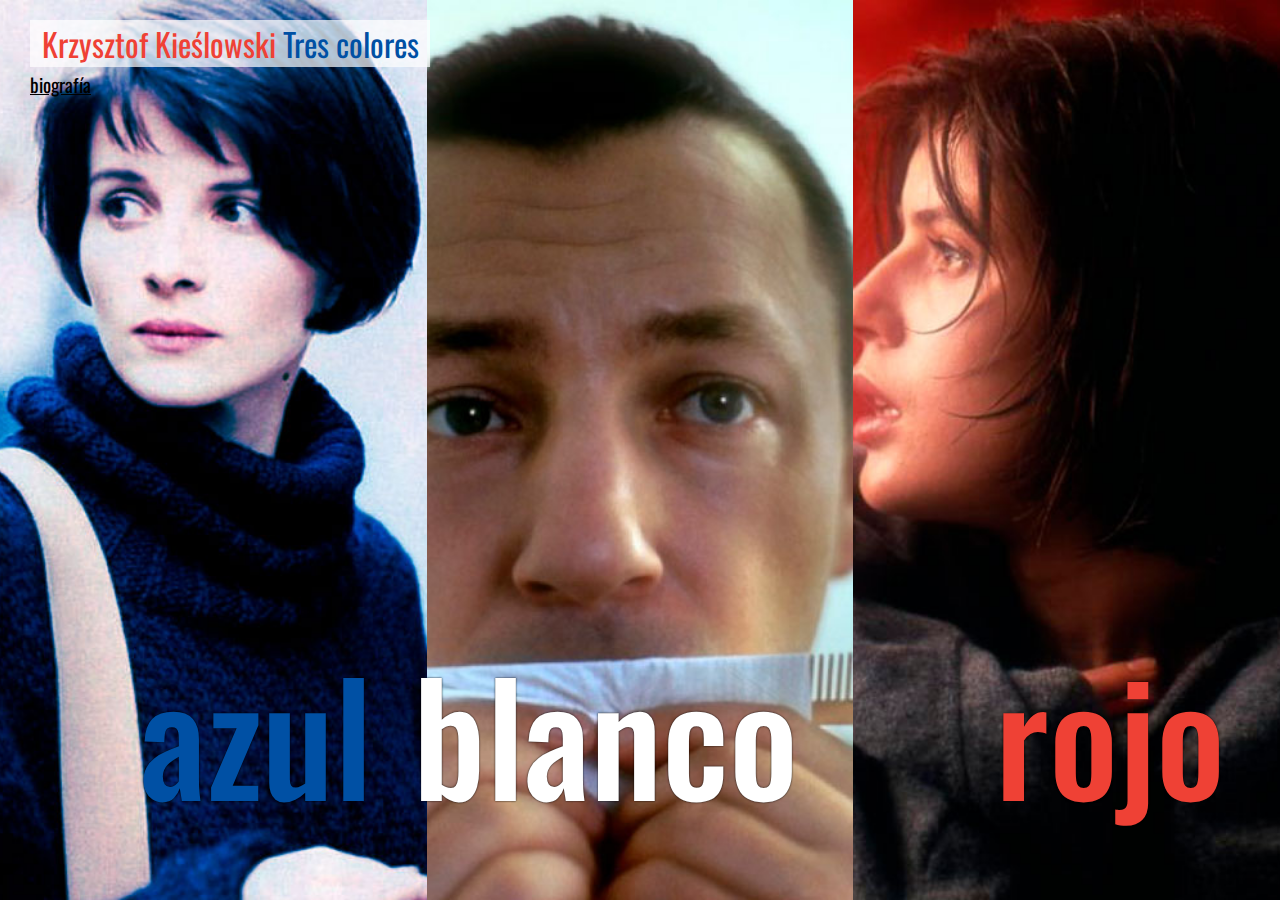
<file: index.html>
<!DOCTYPE html>
<html>
<head>
	<meta charset="utf-8">
	<meta name="viewport" content="width=device-width, initial-scale=1">
	<title></title>
	<link rel="preconnect" href="https://fonts.googleapis.com">
	<link rel="preconnect" href="https://fonts.gstatic.com" crossorigin>
	<link href="https://fonts.googleapis.com/css2?family=Oswald&display=swap" rel="stylesheet">
	<link href="https://fonts.googleapis.com/css2?family=Oswald:wght@500&display=swap" rel="stylesheet">
	<link rel="stylesheet" href="css/estilo_movil.css">
</head>
<body>
	<section class="home">
		<a href="index.html"><p>Krzysztof Kieślowski <span>Tres colores</span></p></a>
	</section>
	<section class="nav">
		<a href="bio.html"><p>biografía</p></a>
	</section>
	<div class="contenedor">
		<div class="imagen azul">
			<a href="azul_mowil.html"><img src="img/azul.jpg"><h1>azul</h1></a>
		</div>
		<div class="imagen blanco">
			<a href="blanco.html"><img src="img/blanco.jpg"><h1>blanco</h1></a>
		</div>
		<div class="imagen rojo">
			<a href="rojo.html"><img src="img/rojo.jpg"><h1>rojo</h1></a>
		</div>
	</div>
</body>
</html>
</file>
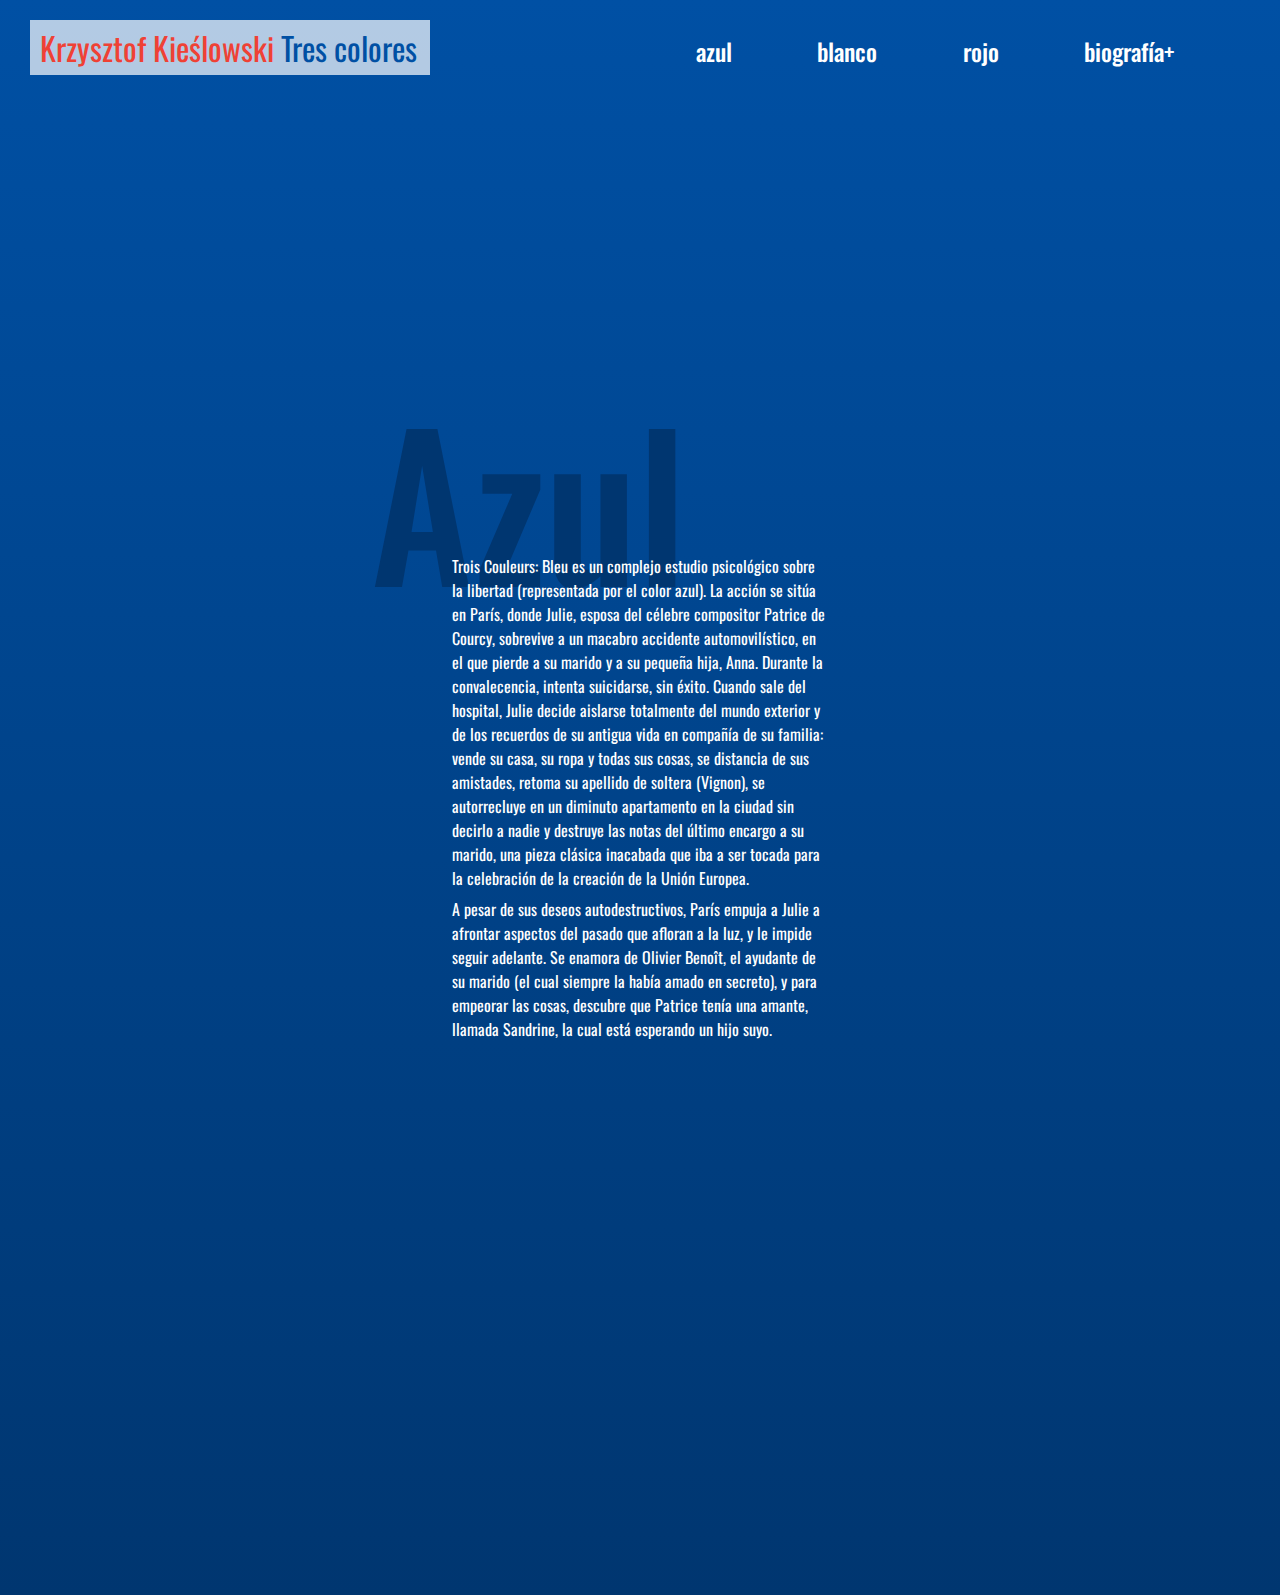
<file: azul_mowil.html>
<!DOCTYPE html>
<html>
<head>
	<meta charset="utf-8">
	<meta name="viewport" content="width=device-width, initial-scale=1">
	<title></title>
	<link rel="preconnect" href="https://fonts.googleapis.com">
	<link rel="preconnect" href="https://fonts.gstatic.com" crossorigin>
	<link href="https://fonts.googleapis.com/css2?family=Oswald:wght@200..700&display=swap" rel="stylesheet">
	<link rel="stylesheet" type="text/css" href="css/azul_movil.css">
</head>
<body>
	<nav>
		<ul>
			<li><a href="azul_mowil.html">azul</a></li>
			<li><a href="blanco.html">blanco</a></li>
			<li><a href="rojo.html">rojo</a></li>
			<li><a href="bio.html">biografía+</a></li>
		</ul>
	</nav>
	<section class="home">
		<a href="index.html"><p>Krzysztof Kieślowski <span>Tres colores</span></p></a>
	</section>
	<section class="contenedor">
		<div class="titulo">
			<h1>Azul</h1>
		</div>
		<p>Trois Couleurs: Bleu es un complejo estudio psicológico sobre la libertad (representada por el color azul). La acción se sitúa en París, donde Julie, esposa del célebre compositor Patrice de Courcy, sobrevive a un macabro accidente automovilístico, en el que pierde a su marido y a su pequeña hija, Anna. Durante la convalecencia, intenta suicidarse, sin éxito. Cuando sale del hospital, Julie decide aislarse totalmente del mundo exterior y de los recuerdos de su antigua vida en compañía de su familia: vende su casa, su ropa y todas sus cosas, se distancia de sus amistades, retoma su apellido de soltera (Vignon), se autorrecluye en un diminuto apartamento en la ciudad sin decirlo a nadie y destruye las notas del último encargo a su marido, una pieza clásica inacabada que iba a ser tocada para la celebración de la creación de la Unión Europea.</p>
		<p>A pesar de sus deseos autodestructivos, París empuja a Julie a afrontar aspectos del pasado que afloran a la luz, y le impide seguir adelante. Se enamora de Olivier Benoît, el ayudante de su marido (el cual siempre la había amado en secreto), y para empeorar las cosas, descubre que Patrice tenía una amante, llamada Sandrine, la cual está esperando un hijo suyo.</p>
	</section>
</body>
</html>
</file>
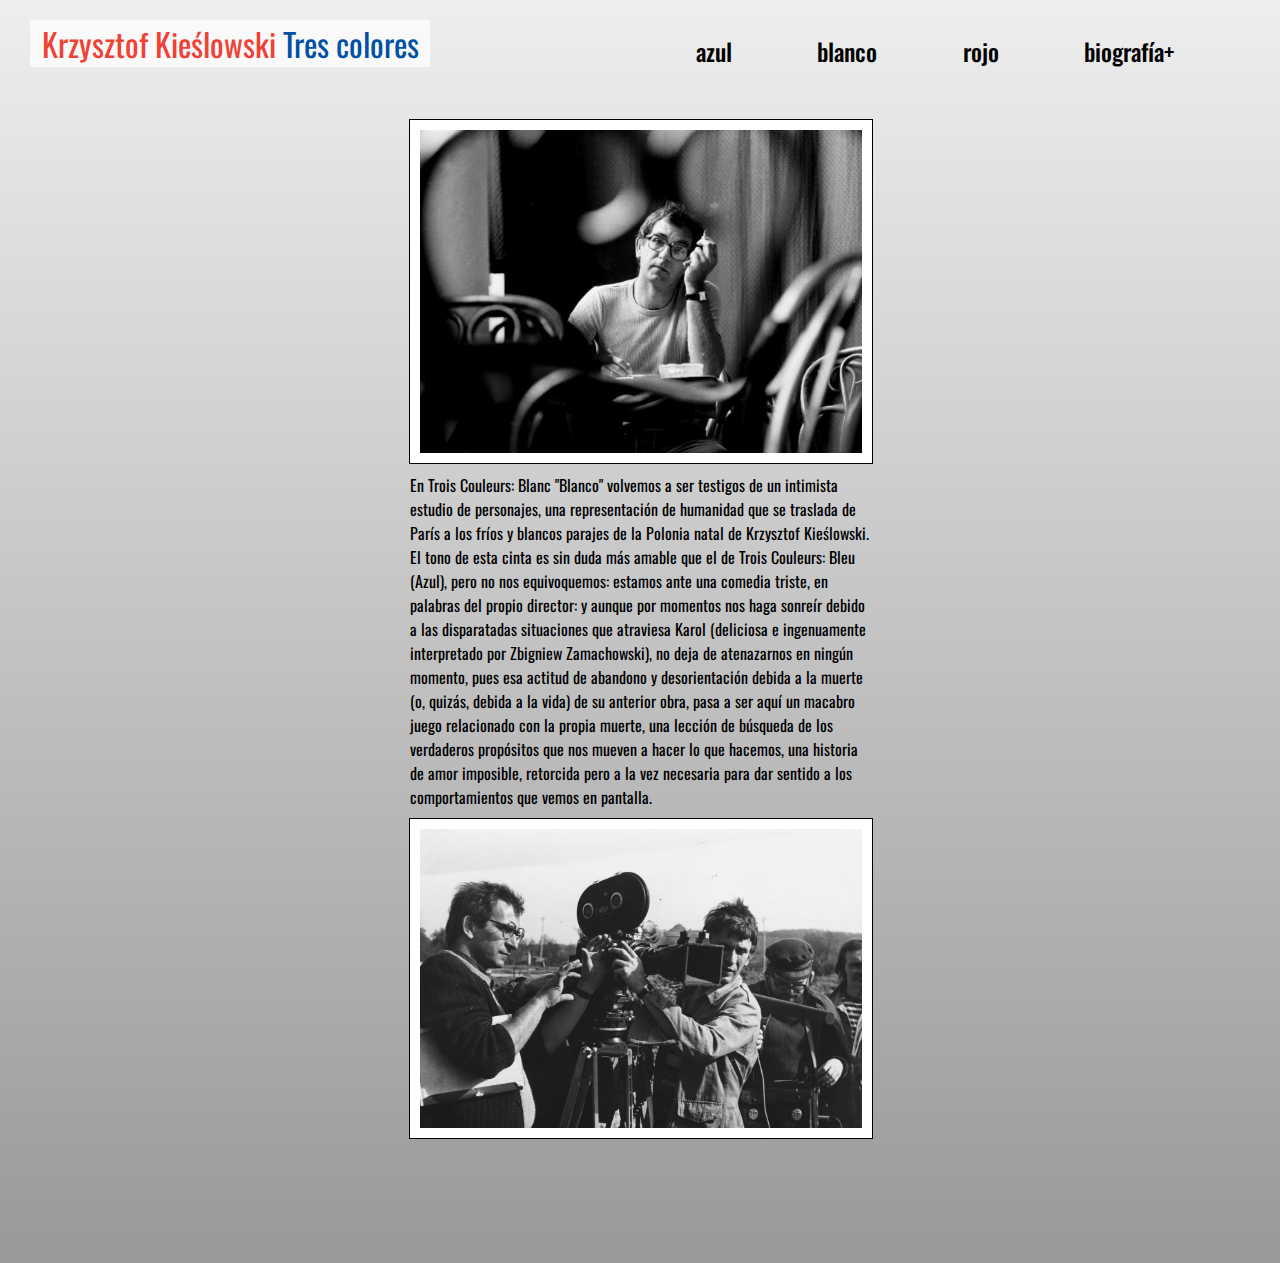
<file: bio.html>
<!DOCTYPE html>
<html>
<head>
	<meta charset="utf-8">
	<meta name="viewport" content="width=device-width, initial-scale=1">
	<title></title>
	<link rel="preconnect" href="https://fonts.googleapis.com">
	<link rel="preconnect" href="https://fonts.gstatic.com" crossorigin>
	<link href="https://fonts.googleapis.com/css2?family=Oswald:wght@200..700&display=swap" rel="stylesheet">
	<link rel="stylesheet" type="text/css" href="css/bio_movil.css">
</head>
<body>
	<nav>
		<ul>
			<li><a href="azul_mowil.html">azul</a></li>
			<li><a href="blanco.html">blanco</a></li>
			<li><a href="rojo.html">rojo</a></li>
			<li><a href="bio.html">biografía+</a></li>
		</ul>
	</nav>
	<section class="home">
		<a href="index.html"><p>Krzysztof Kieślowski <span>Tres colores</span></p></a>
	</section>
	<section class="contenedor">
		<div class="imagen uno">
			<img src="img/k01.jpg">
		</div>
		<p>En Trois Couleurs: Blanc "Blanco" volvemos a ser testigos de un intimista estudio de personajes, una representación de humanidad que se traslada de París a los fríos y blancos parajes de la Polonia natal de Krzysztof Kieślowski. El tono de esta cinta es sin duda más amable que el de Trois Couleurs: Bleu (Azul), pero no nos equivoquemos: estamos ante una comedia triste, en palabras del propio director: y aunque por momentos nos haga sonreír debido a las disparatadas situaciones que atraviesa Karol (deliciosa e ingenuamente interpretado por Zbigniew Zamachowski), no deja de atenazarnos en ningún momento, pues esa actitud de abandono y desorientación debida a la muerte (o, quizás, debida a la vida) de su anterior obra, pasa a ser aquí un macabro juego relacionado con la propia muerte, una lección de búsqueda de los verdaderos propósitos que nos mueven a hacer lo que hacemos, una historia de amor imposible, retorcida pero a la vez necesaria para dar sentido a los comportamientos que vemos en pantalla.</p>
		<div class="imagen dos">
			<img src="img/k02.jpg">
		</div>
	</section>
</body>
</html>
</file>
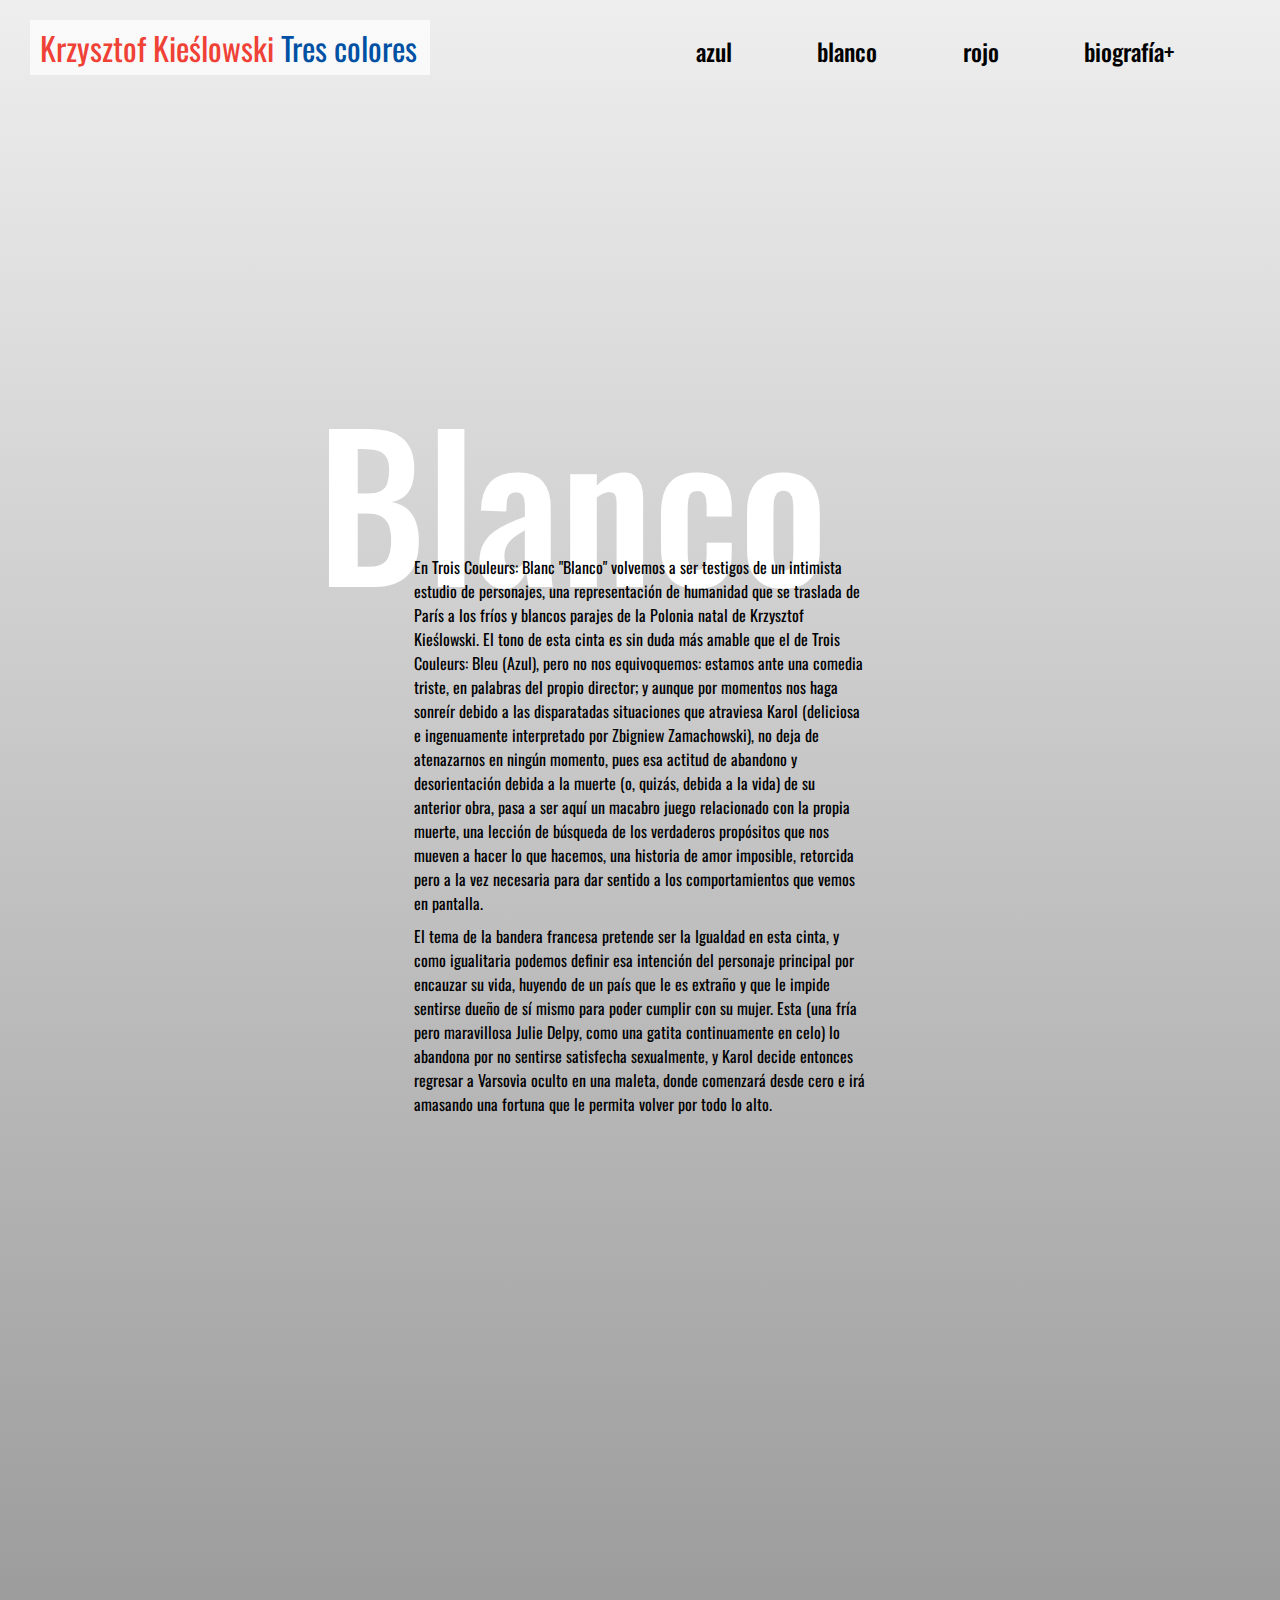
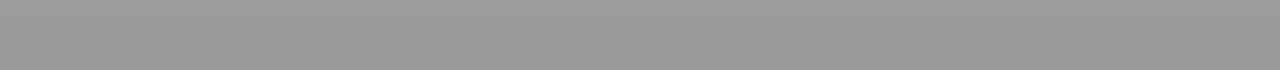
<file: blanco.html>
<!DOCTYPE html>
<html>
<head>
	<meta charset="utf-8">
	<meta name="viewport" content="width=device-width, initial-scale=1">
	<title></title>
	<link rel="preconnect" href="https://fonts.googleapis.com">
	<link rel="preconnect" href="https://fonts.gstatic.com" crossorigin>
	<link href="https://fonts.googleapis.com/css2?family=Oswald:wght@200..700&display=swap" rel="stylesheet">
	<link rel="stylesheet" type="text/css" href="css/blanco.css">
</head>
<body>
	<nav>
		<ul>
			<li><a href="azul_mowil.html">azul</a></li>
			<li><a href="blanco.html">blanco</a></li>
			<li><a href="rojo.html">rojo</a></li>
			<li><a href="bio.html">biografía+</a></li>
		</ul>
	</nav>
	<section class="home">
		<a href="index.html"><p>Krzysztof Kieślowski <span>Tres colores</span></p></a>
	</section>
	<section class="contenedor">
		<div class="titulo">
			<h1>Blanco</h1>
		</div>
		<p>En Trois Couleurs: Blanc "Blanco" volvemos a ser testigos de un intimista estudio de personajes, una representación de humanidad que se traslada de París a los fríos y blancos parajes de la Polonia natal de Krzysztof Kieślowski. El tono de esta cinta es sin duda más amable que el de Trois Couleurs: Bleu (Azul), pero no nos equivoquemos: estamos ante una comedia triste, en palabras del propio director; y aunque por momentos nos haga sonreír debido a las disparatadas situaciones que atraviesa Karol (deliciosa e ingenuamente interpretado por Zbigniew Zamachowski), no deja de atenazarnos en ningún momento, pues esa actitud de abandono y desorientación debida a la muerte (o, quizás, debida a la vida) de su anterior obra, pasa a ser aquí un macabro juego relacionado con la propia muerte, una lección de búsqueda de los verdaderos propósitos que nos mueven a hacer lo que hacemos, una historia de amor imposible, retorcida pero a la vez necesaria para dar sentido a los comportamientos que vemos en pantalla.</p>
		<p>El tema de la bandera francesa pretende ser la Igualdad en esta cinta, y como igualitaria podemos definir esa intención del personaje principal por encauzar su vida, huyendo de un país que le es extraño y que le impide sentirse dueño de sí mismo para poder cumplir con su mujer. Esta (una fría pero maravillosa Julie Delpy, como una gatita continuamente en celo) lo abandona por no sentirse satisfecha sexualmente, y Karol decide entonces regresar a Varsovia oculto en una maleta, donde comenzará desde cero e irá amasando una fortuna que le permita volver por todo lo alto.</p>
	</section>
</body>
</html>
</file>
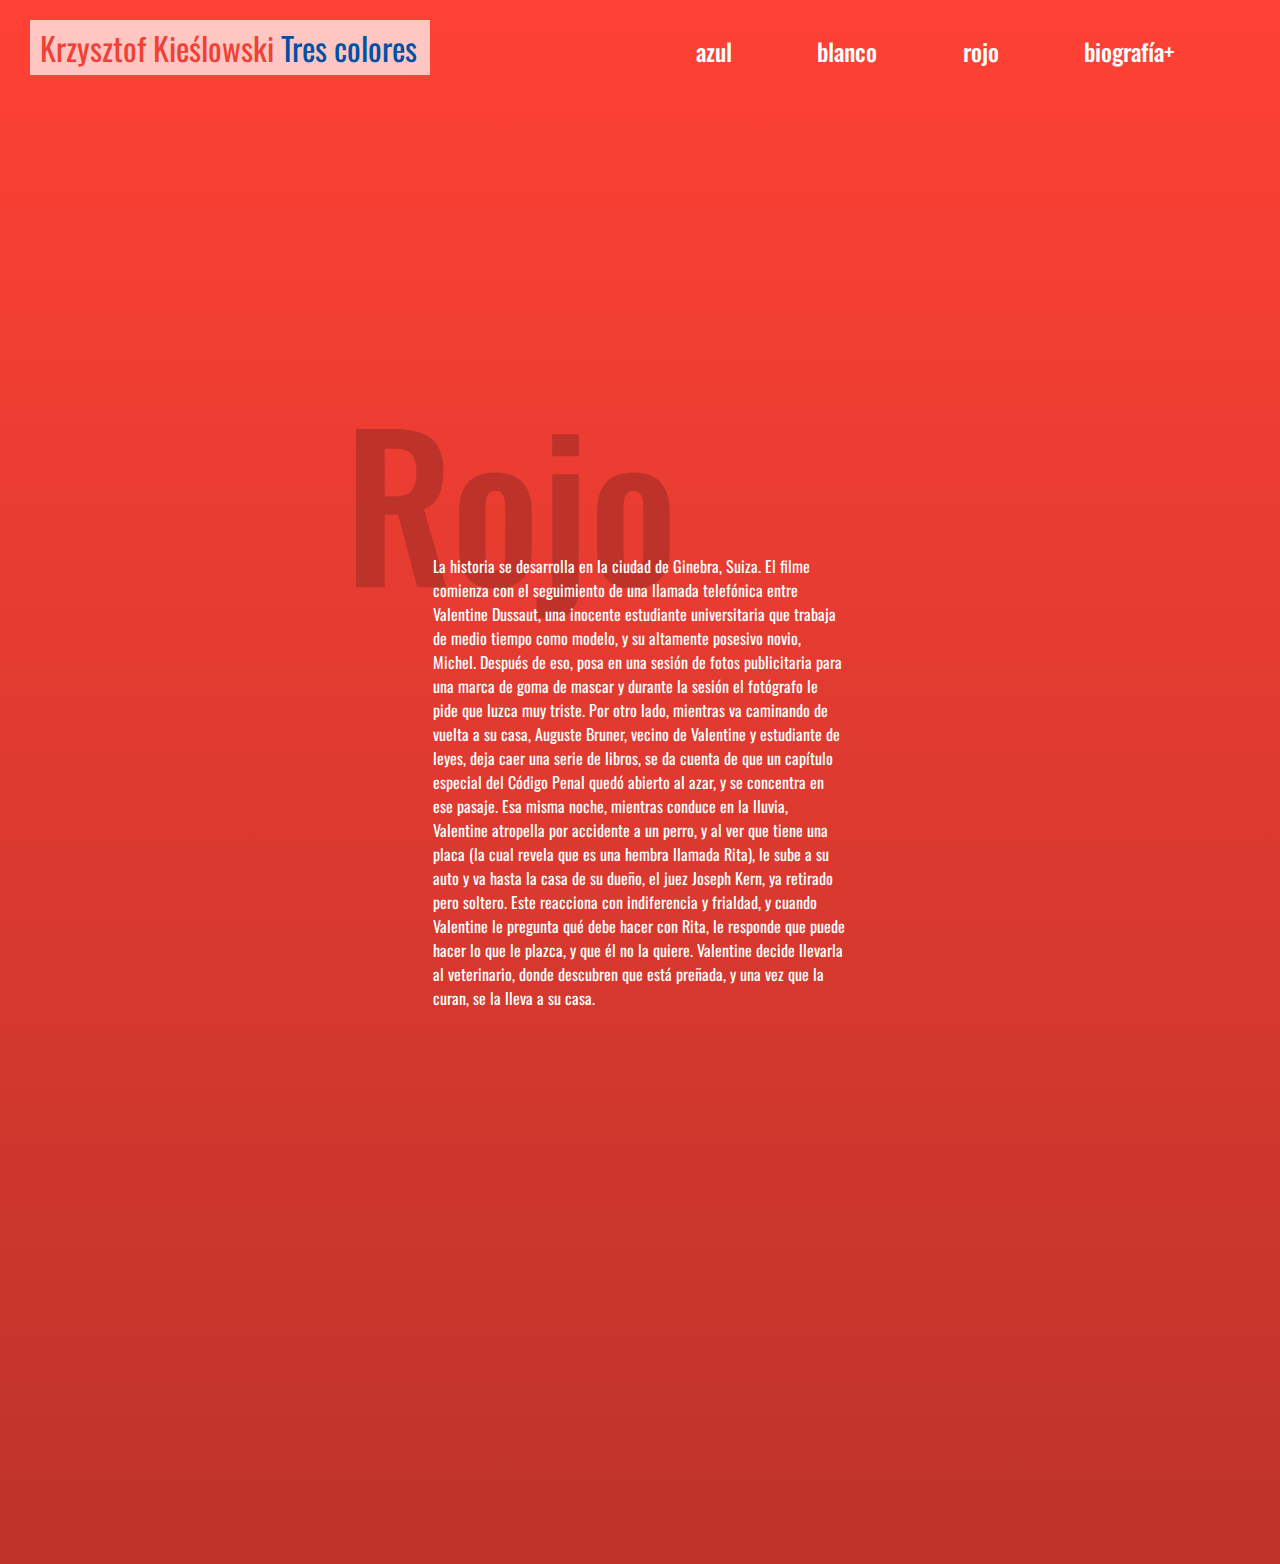
<file: rojo.html>
<!DOCTYPE html>
<html>
<head>
	<meta charset="utf-8">
	<meta name="viewport" content="width=device-width, initial-scale=1">
	<title></title>
	<link rel="preconnect" href="https://fonts.googleapis.com">
	<link rel="preconnect" href="https://fonts.gstatic.com" crossorigin>
	<link href="https://fonts.googleapis.com/css2?family=Oswald:wght@200..700&display=swap" rel="stylesheet">
	<link rel="stylesheet" type="text/css" href="css/rojo.css">
</head>
<body>
	<nav>
		<ul>
			<li><a href="azul_mowil.html">azul</a></li>
			<li><a href="blanco.html">blanco</a></li>
			<li><a href="rojo.html">rojo</a></li>
			<li><a href="bio.html">biografía+</a></li>
		</ul>
	</nav>
	<section class="home">
		<a href="index.html"><p>Krzysztof Kieślowski <span>Tres colores</span></p></a>
	</section>
	<section class="contenedor">
		<div class="titulo">
			<h1>Rojo</h1>
		</div>
		<p>La historia se desarrolla en la ciudad de Ginebra, Suiza. El filme comienza con el seguimiento de una llamada telefónica entre Valentine Dussaut, una inocente estudiante universitaria que trabaja de medio tiempo como modelo, y su altamente posesivo novio, Michel. Después de eso, posa en una sesión de fotos publicitaria para una marca de goma de mascar y durante la sesión el fotógrafo le pide que luzca muy triste. Por otro lado, mientras va caminando de vuelta a su casa, Auguste Bruner, vecino de Valentine y estudiante de leyes, deja caer una serie de libros, se da cuenta de que un capítulo especial del Código Penal quedó abierto al azar, y se concentra en ese pasaje. Esa misma noche, mientras conduce en la lluvia, Valentine atropella por accidente a un perro, y al ver que tiene una placa (la cual revela que es una hembra llamada Rita), le sube a su auto y va hasta la casa de su dueño, el juez Joseph Kern, ya retirado pero soltero. Este reacciona con indiferencia y frialdad, y cuando Valentine le pregunta qué debe hacer con Rita, le responde que puede hacer lo que le plazca, y que él no la quiere. Valentine decide llevarla al veterinario, donde descubren que está preñada, y una vez que la curan, se la lleva a su casa.</p>
	</section>
</body>
</html>
</file>
<file: css/estilo_movil.css>
*{
	margin:0;
	padding:0;
}
body{
	height:100vh;
	font-family: "Oswald", sans-serif;
	font-weight:400;
	position:relative;
	overflow:hidden;
}

.contenedor{ /*Contenedor de las imagenes*/
    display: flex;
    flex-direction: column;
    height: 100vh;
}

.imagen{/*Parametros de los contenedores individuales de las imagenes*/
    flex:1; /*Hacemos que cada imagen ocupe el tamaño correspondiente*/
    position:relative;
    height: 33.33%;
}

.imagen img{/*Que ocupen todo el espacio de la ventana*/
    width: 100%;
    height: 100%;
    object-fit: cover;
}
.azul a,
.rojo a{
	display:flex;
	}
h1{
	position:absolute;
	font-weight:500;
	font-size:4em;
	padding-right:20px;
	bottom:0;
	right:0;
}
.azul h1{
	color:#0050a4;
}
.blanco h1{
	color:#fff;
}
.rojo h1{
	color:#ef4135;
}
.home{ /*El nombre del director y las peliculas*/
	width: 260px;
    position: absolute;
    top: 0;
    left: 0;
    background-color: rgba(255,255,255,0.7);
    margin: 20px 0 0 30px;
    z-index: 1;
    flex-wrap: wrap;
    display: flex;
    flex-direction:column;
}
.home p{ /*El tamaño de la tipografía y el color del span*/
	font-weight: 400;
    font-size: 2.1em;
    color: #ef4135;
    padding-left:3%;
}
span{ /*Color de las pelis del director*/
	color:#0050a4;
}
.home a{ /*Para que el anchor text no tengan el aspecto de hipervinculo	*/
	text-decoration:none;
}
.nav{
	width:400px;
	position:absolute;
	top:0;
	left:0;
	z-index:1;
	margin:70px 0 0 30px;
	font-size:1.2em;
	display: none;
}
.nav a{
	color:black;
	text-decoration-color:black;
}
@media screen and (min-width:810px){/*Tablet*/
	.home {
    	width: 420px;
    	margin:20px 0 0 30px;
	}
	.home p{ /*El tamaño de la tipografía y el color del span*/
		font-weight: 400;
    	font-size: 2.1em;
    	color: #ef4135;
		padding-left:0%;
		text-align:center;
	}
	h1{
    	position: absolute;
    	font-size: 6.5em;
    	padding-right: 30px;
    	text-shadow: 0px 0px 2px black;
	}
	.nav{
		width:400px;
		position:absolute;
		top:0;
		left:0;
		z-index:1;
		margin:70px 0 0 30px;
		font-size:1.2em;
		display: flex;
	}
	.nav a{
		color:black;
		text-decoration-color:black;
	}
}
@media screen and (min-width:1020px){/*Web*/
	.contenedor{ /*Contenedor de las imagenes*/
	    flex-direction:row;
	    height:100%;
	}
	.imagen{/*Parametros de los contenedores individuales de las imagenes*/
		height:100%;
	}
	.imagen img{/*Que ocupen todo el espacio de la ventana*/
    	width: 100%;
    	height: 100%;
    	object-fit: cover;
	}
	h1{
		font-size:9.5em;
		padding:0 55px 55px 0;	
	}
	.home{ /*El nombre del director y las peliculas*/
		width: 400px;
    	margin: 20px 0 0 30px;
    	z-index: 1;
	}
	.home p{ /*El tamaño de la tipografía y el color del span*/
    	font-size: 2em;
    	text-align:center;
    	padding-left:0%;
	}
	.azul a,
	.rojo a{
		display:contents;
	}
}
</file>
<file: css/azul_movil.css>
*{
	margin:0;
	padding:0;
}
body{
	font-family: "Oswald", sans-serif;
	font-optical-sizing: auto;
	font-weight: 400;
	font-style: normal;
	height:100%;
	background-image:linear-gradient(to top, #003670, #0050a4);
}
.home{ /*El nombre del director y las peliculas*/
	width: 265px;
    position: absolute;
    top: 0;
    left: 0;
    background-color: rgba(255,255,255,0.7);
    margin: 20px 0 0 20px;
    z-index: 1;
    flex-wrap: wrap;
    display: flex;
    flex-direction: column;
}
.home p{ /*El tamaño de la tipografía y el color del span*/
	font-weight: 400;
    font-size: 2em;
    color: #ef4135;
    padding-left: 3%;
}
span{ /*Color de las pelis del director*/
	color:#0050a4;
}
.home a{ /*Para que el anchor text no tengan el aspecto de hipervinculo	*/
	text-decoration:none;
}
nav{ /*A partir de aqui el menu de navegación*/
    position: absolute;
    font-weight: 500;
    top: 100px;
    margin: auto;
}
nav ul{/*Tamaño del menu nav y margen*/
    width: 330px;
    display: flex;
    justify-content: space-evenly;
    list-style: none;
    margin: 40px auto;
}
nav a{ /*Color del texto y tamaño de la tipografia del menu nav*/
	color:#fff;
	font-size:1.2em;
	text-decoration:none;
	
}
.contenedor h1:nth-child(1){/*El contenedor de azul*/
	color:#003670;
	font-size:2.7em;
	font-weight:500;
} 
.titulo{ /*La posicion de azul*/
	position: relative;
}

.contenedor{/*Contenedor del texto*/
    display: grid;
    margin: 40px 32px;
    width: 80%;
    padding-top: 40%;
    color: white;
}
p{/*Espacio entre los dos parrafos*/
	padding:1%;
	font-size: 1.1em;
}

@media screen and (min-width:810px){/*Tablet*/
	.home{ /*El nombre del director y las peliculas*/
		width:400px;
		position:absolute;
		flex-wrap: nowrap;
		margin:20px 0 0 20px; /*Margen del top 20, derecha y abajo 0 e izq 20 tambien*/
	}
	nav{
		position: absolute;
		font-weight: 500;
   	 	margin: auto;
		right: 45%;
		top:0;
	}
	nav ul{/*Tamaño del menu nav y margen*/
		width:480px;
		margin:90px auto;
	}
	nav a{
		font-size:1em;
	}
	.contenedor{/*Contenedor del texto*/
		margin: 440px auto;
		width: 67%;
    	padding-top: 0;
    	color: white;
	}
	.contenedor h1:nth-child(1){/*El contenedor de azul*/
		position:absolute;
		z-index:-1;
		font-size:12.2em;
		font-weight:500;
	}
	.titulo{
		position: relative;
    	right: 8%;
    	bottom: 196px;
	}
}

@media screen and (min-width:1020px){/*Web*/
	.contenedor{/*Contenedor del texto*/
    	margin: 550px auto;
    	width: 30%;
    	padding-top:0;
    	color: white;
	}
	.contenedor h1:nth-child(1){/*El contenedor de azul*/
		position:absolute;
		z-index:-1;
		font-size:12.2em;
		font-weight:500;
	}
	.titulo{ /*La posicion de azul*/
		position: relative;
    	right: 20%;
   		bottom: 196px;
	}
	p{/*Espacio entre los dos parrafos*/
		padding:1%;
		font-size: 1em;
	}
	.home{ /*El nombre del director y las peliculas*/
		width:400px;
		position:absolute;
		flex-wrap: nowrap;
		margin:20px 0 0 30px; /*Margen del top 20, derecha y abajo 0 e izq 20 tambien*/
	}
	.home p{ /*El tamaño de la tipografía y el color del span*/
    	text-align:center;
    	padding-left:0;
	}
	nav{ /*A partir de aqui el menu de navegación*/
		top:0;
		right:0;
		margin:0;
	}
	nav ul{/*Tamaño del menu nav y margen*/
		width:650px;
		margin:33px 20px 0 0;
	}
	nav a{
		font-size:1.5em;
	}
}
</file>
<file: css/bio_movil.css>
*{
	margin:0;
	padding:0;
}
body{
	font-family: "Oswald", sans-serif;
	font-optical-sizing: auto;
	font-weight: 400;
	font-style: normal;
	height:100%;
	background-image:linear-gradient(to top, #999, #eee);
}
.home{ /*El nombre del director y las peliculas*/
	width: 265px;
    position: absolute;
    top: 0;
    left: 0;
    background-color: rgba(255,255,255,0.7);
    margin: 20px 0 0 20px;
    z-index: 1;
    flex-wrap: wrap;
    display: flex;
    flex-direction: column;
}
.home p{ /*El tamaño de la tipografía y el color del span*/
	font-weight: 400;
    font-size: 2em;
    color: #ef4135;
    padding-left: 3%;
}
span{ /*Color de las pelis del director*/
	color:#0050a4;
}
.home a{
	text-decoration:none;
}
nav{ /*A partir de aqui el menu de navegación*/
    position: absolute;
    font-weight: 500;
    top: 100px;
    margin: auto;
}
nav ul{/*Tamaño del menu nav y margen*/
    width: 330px;
    display: flex;
    justify-content: space-evenly;
    list-style: none;
    margin: 40px auto;
}
nav a{ /*Color del texto y tamaño de la tipografia del menu nav*/
	color:black;
	font-size:1.2em;
	text-decoration:none;
}

.contenedor{/*El contenedor de mi imagen*/
	display: grid;
    width: 86%;
    margin: 194px 23px;
}
.contenedor img{
	width:93%;
	border: 10px solid white;
    outline: 1px solid black;
}
.contenedor p{
	margin: 5px 0 10px 0px;
}

@media screen and (min-width:810px){/*Tablet*/
	.home{ /*El nombre del director y las peliculas*/
		width:400px;
		position:absolute;
		flex-wrap: nowrap;
		margin:20px 0 0 20px; /*Margen del top 20, derecha y abajo 0 e izq 20 tambien*/
	}
	nav{
		position: absolute;
		font-weight: 500;
   	 	margin: auto;
		right: 45%;
		top:0;
	}
	nav ul{/*Tamaño del menu nav y margen*/
		width:480px;
		margin:90px auto;
	}
	nav a{
		font-size:1em;
	}
	.contenedor {
    margin: 194px 45px;
	}
}

@media screen and (min-width:1020px){/*Web*/
	.contenedor{/*Contenedor del texto*/
    	width: 36%;
    	margin: 100px auto;
    	padding: 20px;
	}
	.contenedor img{
		width:96%;
	}
	.home{ /*El nombre del director y las peliculas*/
		width:400px;
		position:absolute;
		flex-wrap: nowrap;
		margin:20px 0 0 30px; /*Margen del top 20, derecha y abajo 0 e izq 20 tambien*/
	}
	.home p{ /*El tamaño de la tipografía y el color del span*/
    	text-align:center;
    	padding-left:0;
	}
	nav{ /*A partir de aqui el menu de navegación*/
		top:0;
		right:0;
		margin:0;
	}
	nav ul{/*Tamaño del menu nav y margen*/
		width:650px;
		margin:33px 20px 0 0;
	}
	nav a{
		font-size:1.5em;
	}
}
</file>
<file: css/blanco.css>
*{
	margin:0;
	padding:0;
}
body{
	font-family: "Oswald", sans-serif;
	font-optical-sizing: auto;
	font-weight: 400;
	font-style: normal;
	height:100%;
	background-image:linear-gradient(#eee, #999);
}
.home{ /*El nombre del director y las peliculas*/
	width: 265px;
    position: absolute;
    top: 0;
    left: 0;
    background-color: rgba(255,255,255,0.7);
    margin: 20px 0 0 20px;
    z-index: 1;
    flex-wrap: wrap;
    display: flex;
    flex-direction: column;
}
.home p{ /*El tamaño de la tipografía y el color del span*/
	font-weight: 400;
    font-size: 2em;
    color: #ef4135;
    padding-left: 3%;
}
span{ /*Color de las pelis del director*/
	color:#0050a4;
}
.home a{
	text-decoration:none;
}
nav{ /*A partir de aqui el menu de navegación*/
    position: absolute;
    font-weight: 500;
    top: 100px;
    margin: auto;
}
nav ul{/*Tamaño del menu nav y margen*/
    width: 330px;
    display: flex;
    justify-content: space-evenly;
    list-style: none;
    margin: 40px auto;
}
nav a{ /*Color del texto y tamaño de la tipografia del menu nav*/
	color:black;
	font-size:1.2em;
	text-decoration:none;
	
}
.contenedor h1:nth-child(1){/*El contenedor de azul*/
	color:white;
	font-size:2.7em;
	font-weight:500;
} 
.titulo{ /*La posicion de azul*/
	position:relative;
}

.contenedor{/*Contenedor del texto*/
    display: grid;
    margin: 40px 32px;
    width: 80%;
    padding-top: 40%;
    color:black;
}
p{/*Espacio entre los dos parrafos*/
	padding:1%;
	font-size: 1.1em;
}

@media screen and (min-width:810px){/*Tablet*/
	.home{ /*El nombre del director y las peliculas*/
		width:400px;
		position:absolute;
		flex-wrap: nowrap;
		margin:20px 0 0 20px; /*Margen del top 20, derecha y abajo 0 e izq 20 tambien*/
	}
	nav{
		position: absolute;
		font-weight: 500;
   	 	margin: auto;
		right: 45%;
		top:0;
	}
	nav ul{/*Tamaño del menu nav y margen*/
		width:480px;
		margin:90px auto;
	}
	nav a{
		font-size:1em;
	}
	.contenedor{/*Contenedor del texto*/
		margin: 440px auto;
		width: 67%;
    	padding-top: 0;
    	color: black;
	}
	.contenedor h1:nth-child(1){/*El contenedor de azul*/
		position:absolute;
		z-index:-1;
		font-size:12.2em;
		font-weight:500;
	}
	.titulo{
		position: relative;
    	right: 8%;
    	bottom: 196px;
	}
}
@media screen and (min-width:1020px){/*Web*/
	.contenedor{/*Contenedor del texto*/
    	margin: 550px auto;
    	width: 36%;
    	padding-top:0;
    	color: black;
	}
	.contenedor h1:nth-child(1){/*El contenedor de azul*/
		position:absolute;
		z-index:-1;
		font-size:12.2em;
		font-weight:500;
	}
	.titulo{ /*La posicion de azul*/
		position: relative;
    	right: 20%;
   		bottom: 196px;
	}
	p{/*Espacio entre los dos parrafos*/
		padding:1%;
		font-size: 1em;
	}
	.home{ /*El nombre del director y las peliculas*/
		width:400px;
		position:absolute;
		flex-wrap: nowrap;
		margin:20px 0 0 30px; /*Margen del top 20, derecha y abajo 0 e izq 20 tambien*/
	}
	.home p{ /*El tamaño de la tipografía y el color del span*/
    	text-align:center;
    	padding-left:0;
	}
	nav{ /*A partir de aqui el menu de navegación*/
		top:0;
		right:0;
		margin:0;
	}
	nav ul{/*Tamaño del menu nav y margen*/
		width:650px;
		margin:33px 20px 0 0;
	}
	nav a{
		font-size:1.5em;
	}
}
</file>
<file: css/rojo.css>
*{
	margin:0;
	padding:0;
}
body{
	font-family: "Oswald", sans-serif;
	font-optical-sizing: auto;
	font-weight: 400;
	font-style: normal;
	height:100%;
	background-image:linear-gradient(#ff4135, #bd332a);
}
.home{ /*El nombre del director y las peliculas*/
	width: 265px;
    position: absolute;
    top: 0;
    left: 0;
	background-color:rgba(255,255,255,0.7);
    margin: 20px 0 0 20px;
    z-index: 1;
    flex-wrap: wrap;
    display: flex;
    flex-direction: column;
}
.home p{ /*El tamaño de la tipografía y el color del span*/
	font-weight: 400;
    font-size: 2em;
    color: #ef4135;
    padding-left: 3%;
}
span{ /*Color de las pelis del director*/
	color:#0050a4;
}
.home a{
	text-decoration:none;
}
nav{ /*A partir de aqui el menu de navegación*/
    position: absolute;
    font-weight: 500;
    top: 100px;
    margin: auto;
}
nav ul{/*Tamaño del menu nav y margen*/
    width: 330px;
    display: flex;
    justify-content: space-evenly;
    list-style: none;
    margin: 40px auto;
}
nav a{ /*Color del texto y tamaño de la tipografia del menu nav*/
	color:#fff;
	font-size:1.2em;
	text-decoration:none;
	
}
.contenedor h1:nth-child(1){/*El contenedor de azul*/
	color:#bd332a;
	font-size:2.7em;
	font-weight:500;
} 
.titulo{ /*La posicion de azul*/
	position:relative;
}
.contenedor{/*Contenedor del texto*/
    display: grid;
    margin: 40px 32px;
    width: 80%;
    padding-top: 40%;
    color: white;
}
p{/*Espacio entre los dos parrafos*/
	padding:1%;
	font-size:1.1em;
}

@media screen and (min-width:810px){/*Tablet*/
	.home{ /*El nombre del director y las peliculas*/
		width:400px;
		position:absolute;
		flex-wrap: nowrap;
		margin:20px 0 0 20px; /*Margen del top 20, derecha y abajo 0 e izq 20 tambien*/
	}
	nav{
		position: absolute;
		font-weight: 500;
   	 	margin: auto;
		right: 45%;
		top:0;
	}
	nav ul{/*Tamaño del menu nav y margen*/
		width:480px;
		margin:90px auto;
	}
	nav a{
		font-size:1em;
	}
	.contenedor{/*Contenedor del texto*/
		margin: 440px auto;
		width: 67%;
    	padding-top: 0;
    	color: white;
	}
	.contenedor h1:nth-child(1){/*El contenedor de azul*/
		position:absolute;
		z-index:-1;
		font-size:12.2em;
		font-weight:500;
	}
	.titulo{
		position: relative;
    	right: 8%;
    	bottom: 196px;
	}
}
@media screen and (min-width:1020px){/*Web*/
	.contenedor{/*Contenedor del texto*/
    	margin: 550px auto;
    	width: 33%;
    	padding-top:0;
    	color: white;
	}
	.contenedor h1:nth-child(1){/*El contenedor de azul*/
		position:absolute;
		z-index:-1;
		font-size:12.2em;
		font-weight:500;
	}
	.titulo{ /*La posicion de azul*/
		position: relative;
    	right: 20%;
   		bottom: 196px;
	}
	p{/*Espacio entre los dos parrafos*/
		padding:1%;
		font-size: 1em;
	}
	.home{ /*El nombre del director y las peliculas*/
		width:400px;
		position:absolute;
		flex-wrap: nowrap;
		margin:20px 0 0 30px; /*Margen del top 20, derecha y abajo 0 e izq 20 tambien*/
	}
	.home p{ /*El tamaño de la tipografía y el color del span*/
    	text-align:center;
    	padding-left:0;
	}
	nav{ /*A partir de aqui el menu de navegación*/
		top:0;
		right:0;
		margin:0;
	}
	nav ul{/*Tamaño del menu nav y margen*/
		width:650px;
		margin:33px 20px 0 0;
	}
	nav a{
		font-size:1.5em;
	}
}
</file>
